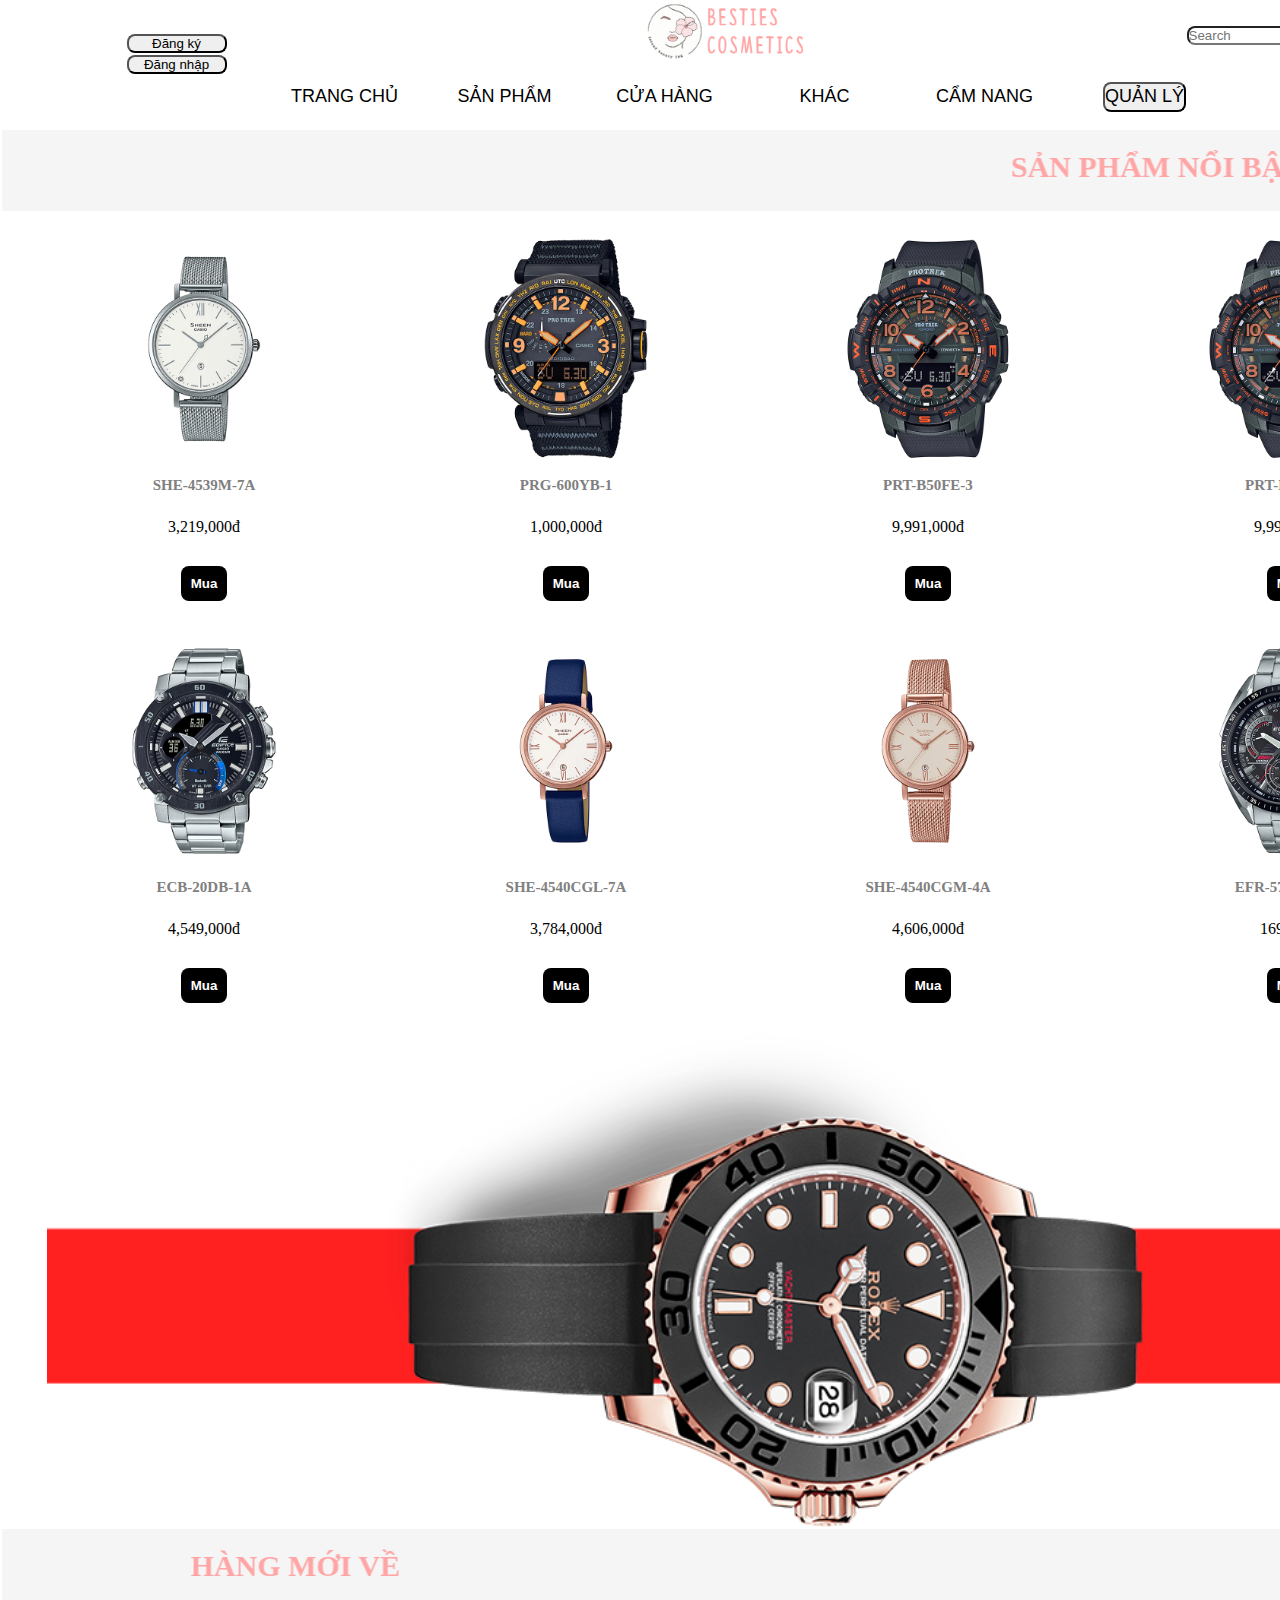
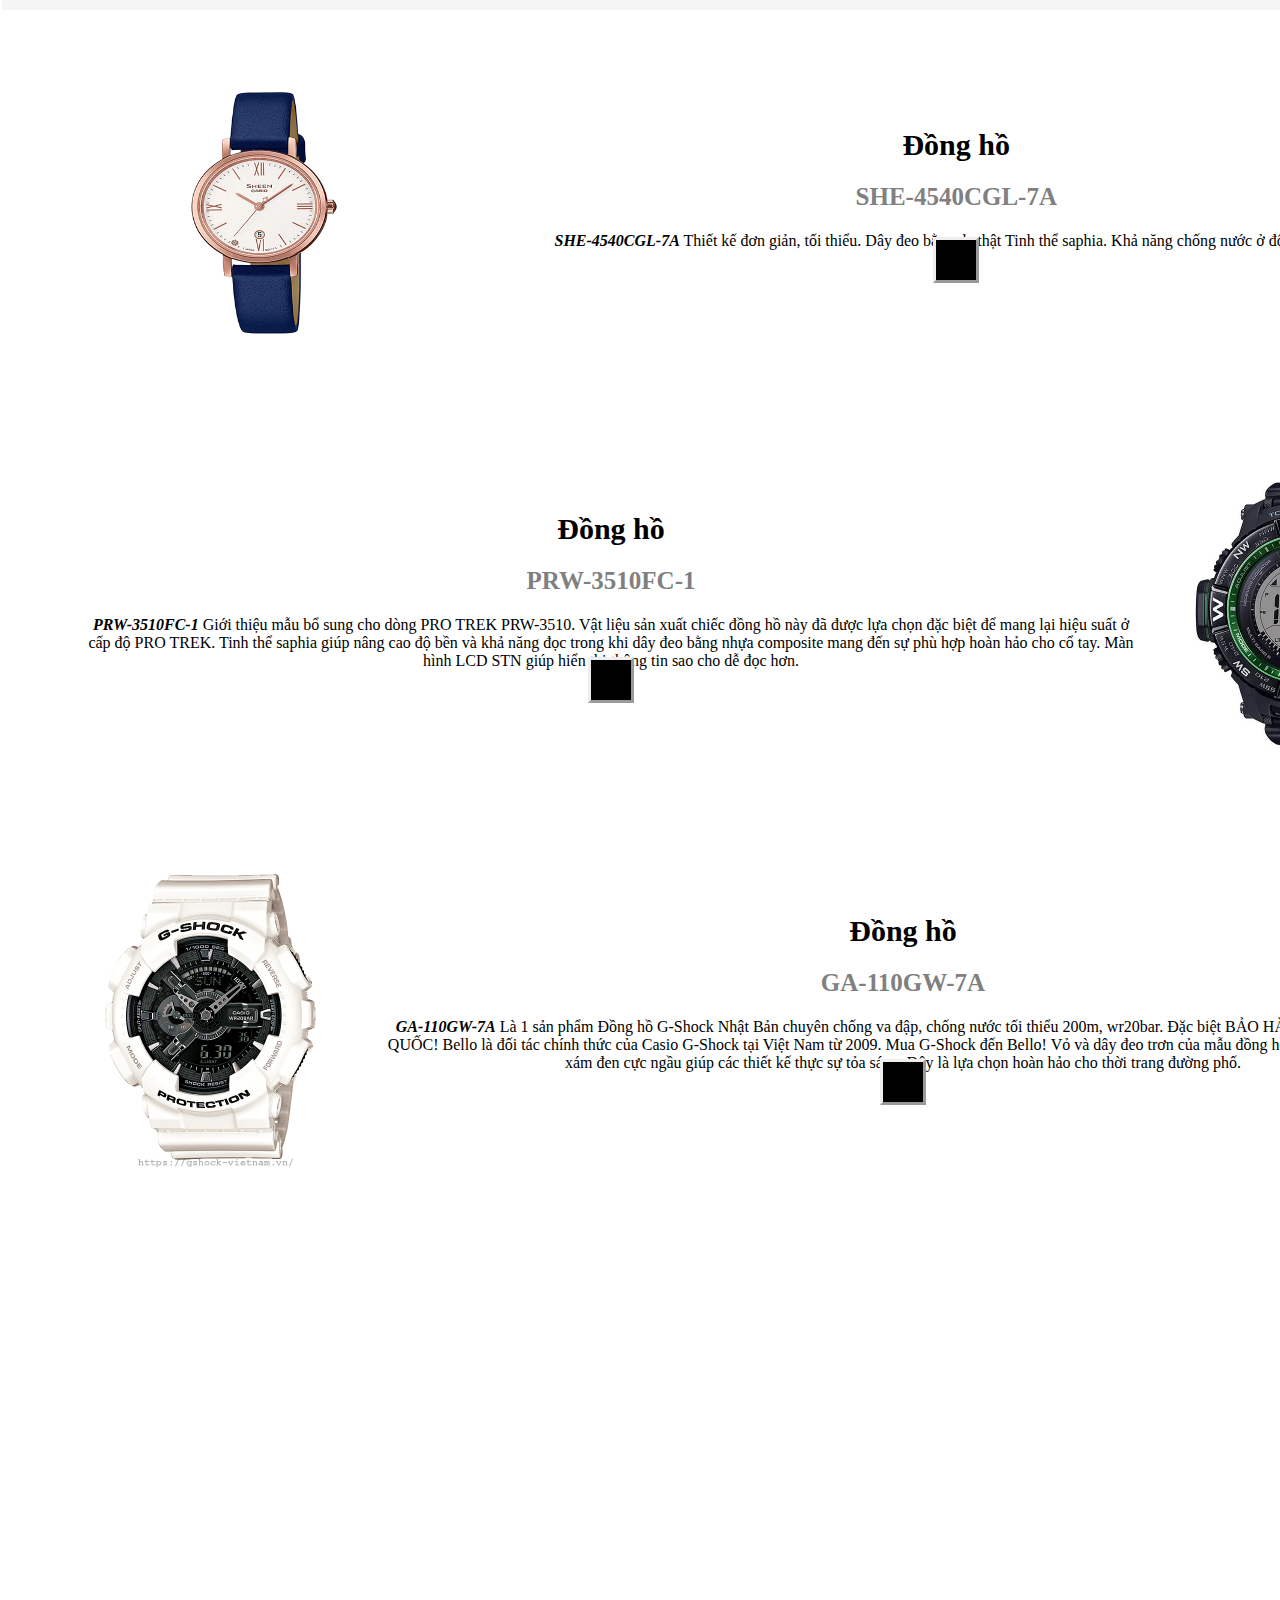
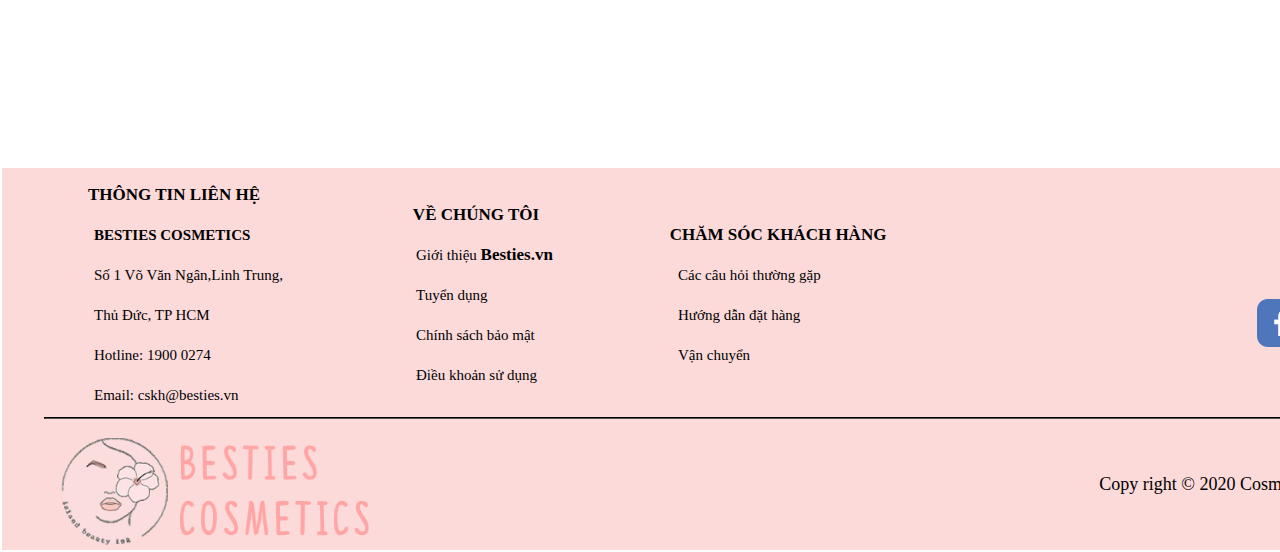
<file: ProjectWeb/WebContent/index.html>
<!DOCTYPE html>
<html>
<head>
<meta charset="utf-8" />
<title>Trang Chủ</title>
<style type="text/css">
table {
	width: 100%;
	font-family: Quicksand;
}

.stylefull {
	width: 100%;
	height: 100%;
}

.padding {
	padding-right: 20px;
	padding-bottom: 30px;
	padding-left: 30px;
	padding-top: 30px;
	font-size: 18px;
	font-family: iciel "#9Slide03 IcielSamsung Sharp Bo";
}

.linkdanhmuc {
	text-decoration: none;
}

table tr td {
	font-size: 18px;
	font-weight: normal;
	padding-left: 20px;
	padding-right: 20px;
}

hr {
	border-color: black;
	border-bottom-color: black;
}

table tr td h1 {
	font-size: 30px;
	font-family: iciel "%239Slide03 IcielSamsung Sharp Bo";
}

table tr td p {
	font-size: 18px;
	font-family: iciel "%239Slide03 IcielSamsung Sharp Bo";
	text-align: center;
}

table tr td {
	font-family: iciel "#9Slide03 IcielSamsung Sharp Bo";
	align-content: center;
	vertical-align: top;
}

table tr td p {
	font-size: 30px;
}

table tr td ol {
	font-size: 20px;
	font-family: "Quicksand";
	font-weight: bold;
}

table tr td ol ul {
	font-size: 16px;
	font-family: "#9Slide03 Open Sans";
	font-weight: normal;
}

.danhmuc {
	font-size: 20px;
}

.colordanhmuc {
	background-color: #ffa5a5;
}

.img {
	max-width: 100%;
	vertical-align: middle;
}

.bangb {
	text-align: left;
	font-family: "#9Slide03 Open Sans";
}

.diva {
	width: 300px;
	text-decoration: none;
}

.diva p a strong {
	text-decoration: none;
	color: black;
	font-size: 17px;
	text-align: left;
}

.diva p a strong:hover {
	color: gray;
	text-decoration: underline;
	font-weight: bold;
}

.diva div p {
	text-decoration: none;
	color: black;
	font-size: 15px;
	text-align: left;
	padding-left: 70px;
}

.diva div p a {
	text-decoration: none;
	color: black;
	font-size: 15px;
	text-align: left;
}

.diva div p a:hover {
	text-decoration: underline;
	color: gray;
	font-weight: bold;
}

thead {
	font-family: "Roboto", sans-serif;
	margin-top: 10px;
}

table thead tr td .container {
	display: flex;
	justify-content: center;
}

table thead tr td .login {
	margin-top: 10px;
	font-family: "Quicksand";
	margin-left: 30px;
	text-align: center;
	color: black;
}

table thead tr td .login a {
	text-decoration: none;
	color: black;
}

table thead tr td .login a:hover {
	color: #ffa5a5;
	font-weight: bold;
	border: 1px solid whitesmoke;
}

table thead tr td .besties {
	flex-grow: 1;
	width: 20%;
	text-align: center;
	margin: 1%;
}

table thead tr td .logo {
	margin-top: -30px;
}

table thead tr td div input {
	margin-top: 30px;
	border-radius: 8px;
	padding: 10px;
}

table thead tr td .cart {
	width: 40px;
	height: 30px;
	margin-top: 7px;
	margin-right: 30px;
}

table thead tr td #search {
	background-image: url(images/find.png);
	background-repeat: no-repeat;
	background-position: right;
}

table thead {
	border: none;
}

table thead tr td div a {
	text-decoration: none;
}

* {
	margin: 0;
	padding: 0;
}

table thead tr td #menu ul {
	background: white;
	color: black;
	text-align: center;
	list-style-type: none;
	border: none;
}

table thead tr td #menu ul li {
	display: inline-block;
	width: 160px;
	height: 40px;
	line-height: 40px;
	margin-left: -5px;
}

table thead tr td #menu ul li a {
	text-decoration: none;
	color: black;
	display: block;
}

table thead tr td #menu ul li a:hover {
	background: whitesmoke;
	color: #ffa5a5;
	font-weight: bold;
}

table thead tr td #menu ul li ul {
	list-style-type: none;
	background: white;
	text-align: center;
}

table thead tr td #menu ul li ul li {
	color: black;
	display: inline-block;
	font-size: 10px;
	border: 1px;
	width: 160px;
	height: 15px;
	margin-left: -5px;
}

table thead tr td #menu ul li ul li a {
	text-decoration: none;
	color: black;
	display: block;
}

table thead tr td #menu ul li ul li a:hover {
	background: whitesmoke;
	color: gray;
	font-weight: bold;
}

table thead tr td .sub-menu {
	display: none;
	position: absolute;
}

table thead tr td #menu li {
	position: relative; /*hiá»ƒn thá»‹ gáº§n menu máº¹*/
}

table tr td #menu li:hover .sub-menu {
	display: block;
}

table thead tr td .sub-menu li {
	margin-left: 0 !important;
}

.cssheader frame {
	display: block;
	border-collapse: collapse;
}

.cssheader form table {
	border: none;
}

.cssheader form table tr td div a {
	text-decoration: none;
}

.cssheader * {
	margin: 0;
	padding: 0;
}

.cssheader #menu ul {
	background: white;
	color: black;
	text-align: center;
	list-style-type: none;
	border: none;
}

.cssheader #menu ul li {
	display: inline-block;
	width: 160px;
	height: 50px;
	line-height: 40px;
	margin-left: -5px;
}

.cssheader #menu ul li a {
	text-decoration: none;
	color: black;
	display: block;
}

.cssheader #menu ul li a:hover {
	background: whitesmoke;
	color: #ffa5a5;
	font-weight: bold;
}

.cssheader #menu ul li ul {
	list-style-type: none;
	background: white;
	text-align: center;
}

.cssheader #menu ul li ul li {
	color: black;
	display: inline-block;
	font-size: 10px;
	border: 1px;
	width: 160px;
	height: 15px;
	margin-left: -5px;
}

.cssheader #menu ul li ul li a {
	text-decoration: none;
	color: black;
	display: block;
}

.cssheader #menu ul li ul li a:hover {
	background: whitesmoke;
	color: gray;
	font-weight: bold;
}

.cssheader .sub-menu {
	display: none;
	position: absolute;
}

.cssheader #menu li {
	position: relative; /*hiá»ƒn thá»‹ gáº§n menu máº¹*/
}

.cssheader #menu li:hover .sub-menu {
	display: block;
}

.cssheader .sub-menu li {
	margin-left: 0 !important;
}

.tensp {
	text-decoration: none;
	color: black;
	height: 80px;
	z-index: 1;
	font-weight: bold;
	font-family: "#9Slide03 IcielSamsung Sharp Bo";
	font-size: 18px;
}

.tensp:hover {
	color: #ffa5a5;
}

.giaban {
	text-align: center;
	margin-left: 20px;
	font-family: iciel "#9Slide03 IcielSamsung Sharp Bo";
	font-size: 22px;
	font-weight: bold;
	color: red;
}

.image {
	padding: 20px;
	padding-left: 40px;
	transition: transform 0.2s;
}

.image:hover {
	transform: scale(1.10);
}

.addtocart {
	background-color: black;
	color: white;
	border: none;
	font-weight: bold;
	transition: transform 0.1s;
}

.addtocart:hover {
	background-color: #ffa5a5;
	color: white;
	border: none;
	cursor: pointer;
	font-weight: bold;
	transform: scale(1.15);
}

.wrap-paging {
	display: flex;
	justify-content: center;
	padding-bottom: 10px;
	padding-top: 40px;
}

.item-paging {
	padding: 6px;
}

.item-paging>a {
	text-decoration: none;
}

.page {
	background-color: black;
	border: none;
	padding: 7px 15px;
	border-radius: 5px;
	color: white;
	font-weight: bold;
	text-decoration: none;
}

.page:hover {
	background-color: black;
	color: #ffa5a5;
	border: none;
	font-weight: bold;
	cursor: pointer;
}

.ellipsis-title {
	margin-left: auto;
}

td .tdcontent {
	align-content: center;
	vertical-align: middle;
}

.slider {
	
}

.slider>*:first-child {
	visibility: hidden;
}

.slider>*:nth-child(n+1) {
	display: none;
}

.form {
	text-align: right;
	padding-right: 40px;
}

.content {
	font-size: 16px;
	font-family: 'Open Sans';
	text-align: left;
}

.head {
	font-size: 25px;
	font-family: Quicksand;
	font-weight: bold;
}

.button {
	background-color: #ffa5a5;
	border: outset;
}

.button:hover {
	cursor: pointer;
}

.imgslide {
	width: 350px;
	height: 350px;
	text-align: right;
}

.tableslide {
	width: 100%;
	height: 500px;
	border: hidden solid #ffa5a5;
}

td .tdimg {
	width: 500px;
	text-align: center;
	vertical-align: central;
	padding: 10px;
	background-image: url(images/BG4.jpg)
}

* {
	box-sizing: border-box
}

body {
	margin: 0
}

.mySlide {
	display: none
}

img {
	vertical-align: middle;
}

.slideshow-container {
	max-width: 100%;
	position: relative;
	margin: auto;
}

.prev, .next {
	cursor: pointer;
	position: absolute;
	top: 50%;
	width: auto;
	padding: 16px;
	margin-top: -22px;
	color: white;
	font-weight: bold;
	font-size: 18px;
	transition: 3s ease;
	border-radius: 0 3px 3px 0;
	user-select: none;
}

.next {
	right: 0;
	border-radius: 3px 0 0 3px;
}

.prev:hover, .next:hover {
	background-color: rgba(0, 0, 0, 0.8);
}

.text {
	color: #f2f2f2;
	font-size: 15px;
	padding: 8px 12px;
	position: absolute;
	bottom: 8px;
	width: 100%;
	text-align: center;
}

.numbertext {
	color: #f2f2f2;
	font-size: 12px;
	padding: 8px 12px;
	position: absolute;
	top: 0;
}

/*Ä‘á»‹nh dáº¡ng cho máº¥y cháº¥m trÃ²n dÆ°á»›i slide*/
.dot {
	cursor: pointer;
	height: 15px;
	width: 15px;
	margin: 0 2px;
	background-color: #bbb;
	border-radius: 50%;
	display: inline-block;
	transition: background-color 0.6s ease;
}

.active, .dot:hover {
	background-color: #717171;
}
/*Hiá»‡u á»©ng khi chuyá»ƒn máº¥y slide nho*/
.fade {
	-webkit-animation-name: fade;
	-webkit-animation-duration: 2s;
	animation-name: fade;
	animation-duration: 2s;
}

/*------------------------------------------------------------------------*/
table {
	width: 100%;
	font-family: Quicksand
}

.stylefull {
	width: 100%;
	height: 100%;
}

.linkdanhmuc {
	text-decoration: none;
}

table tr td {
	font-size: 18px;
	font-weight: normal;
	padding-left: 20px;
}

hr {
	border-color: black;
	border-bottom-color: black;
}

table tr td h1 {
	font-size: 30px;
	font-family: iciel '%239Slide03 IcielSamsung Sharp Bo';
}

table tr td p {
	font-size: 18px;
	font-family: iciel '%239Slide03 IcielSamsung Sharp Bo';
	text-align: center
}

table tr td {
	font-family: iciel '#9Slide03 IcielSamsung Sharp Bo';
	align-content: center;
	vertical-align: top;
}

table tr td p {
	font-size: 30px
}

table tr td ol {
	font-size: 20px;
	font-family: 'Quicksand';
	font-weight: bold
}

table tr td ol ul {
	font-size: 16px;
	font-family: '#9Slide03 Open Sans';
	font-weight: normal
}

.danhmuc {
	font-size: 20px;
}

.colordanhmuc {
	background-color: #ffa5a5;
}

.img {
	max-width: 100%;
	vertical-align: middle;
}

.bangb {
	text-align: left;
	font-family: '#9Slide03 Open Sans'
}

.diva {
	width: 300px;
	text-decoration: none;
}

.diva p a strong {
	text-decoration: none;
	color: black;
	font-size: 17px;
	text-align: left;
}

.diva p a strong:hover {
	color: gray;
	text-decoration: underline;
	font-weight: bold;
}

.diva div p {
	text-decoration: none;
	color: black;
	font-size: 15px;
	text-align: left;
	padding-left: 70px;
}

.diva div p a {
	text-decoration: none;
	color: black;
	font-size: 15px;
	text-align: left;
}

.diva div p a:hover {
	text-decoration: underline;
	color: gray;
	font-weight: bold;
}

thead {
	font-family: "Roboto", sans-serif;
	margin-top: 10px;
}

table thead tr td .container {
	display: flex;
	justify-content: center;
}

table thead tr td .login {
	margin-top: 10px;
	font-family: 'Quicksand';
	margin-left: 30px;
	text-align: center;
	color: black;
}

table thead tr td .login a {
	text-decoration: none;
	color: black;
}

table thead tr td .login a:hover {
	color: #ffa5a5;
	font-weight: bold;
	border: 1px solid whitesmoke;
}

table thead tr td .besties {
	flex-grow: 1;
	width: 20%;
	text-align: center;
	margin: 1%;
}

table thead tr td .logo {
	margin-top: -30px;
}

table thead tr td div input {
	margin-top: 30px;
	border-radius: 8px;
	padding: 10px;
}

table thead tr td .cart {
	width: 40px;
	height: 30px;
	margin-top: 7px;
	margin-right: 30px;
}

table thead tr td #search {
	background-image: url(images/find.png);
	background-repeat: no-repeat;
	background-position: right;
}

table thead {
	border: none;
}

table thead tr td div a {
	text-decoration: none;
}

* {
	margin: 0;
	padding: 0;
}

table thead tr td #menu ul {
	background: white;
	color: black;
	text-align: center;
	list-style-type: none;
	border: none;
}

table thead tr td #menu ul li {
	display: inline-block;
	width: 160px;
	height: 40px;
	line-height: 40px;
	margin-left: -5px;
}

table thead tr td #menu ul li a {
	text-decoration: none;
	color: black;
	display: block;
}

table thead tr td #menu ul li a:hover {
	background: whitesmoke;
	color: #ffa5a5;
	font-weight: bold;
}

table thead tr td #menu ul li ul {
	list-style-type: none;
	background: white;
	text-align: center;
}

table thead tr td #menu ul li ul li {
	color: black;
	display: inline-block;
	font-size: 10px;
	border: 1px;
	width: 160px;
	height: 15px;
	margin-left: -5px;
}

table thead tr td #menu ul li ul li a {
	text-decoration: none;
	color: black;
	display: block;
}

table thead tr td #menu ul li ul li a:hover {
	background: whitesmoke;
	color: gray;
	font-weight: bold;
}

table thead tr td .sub-menu {
	display: none;
	position: absolute;
}

table thead tr td #menu li {
	position: relative; /*hiá»ƒn thá»‹ gáº§n menu máº¹*/
}

table tr td #menu li:hover .sub-menu {
	display: block;
}

table thead tr td .sub-menu li {
	margin-left: 0 !important;
}

.cssheader frame {
	display: block;
	border-collapse: collapse;
}

.cssheader form table {
	border: none;
}

.cssheader form table tr td div a {
	text-decoration: none;
}

.cssheader * {
	margin: 0;
	padding: 0;
}

.cssheader #menu ul {
	background: white;
	color: black;
	text-align: center;
	list-style-type: none;
	border: none;
}

.cssheader #menu ul li {
	display: inline-block;
	width: 160px;
	height: 50px;
	line-height: 40px;
	margin-left: -5px;
}

.cssheader #menu ul li a {
	text-decoration: none;
	color: black;
	display: block;
}

.cssheader #menu ul li a:hover {
	background: whitesmoke;
	color: #ffa5a5;
	font-weight: bold;
}

.cssheader #menu ul li ul {
	list-style-type: none;
	background: white;
	text-align: center;
}

.cssheader #menu ul li ul li {
	color: black;
	display: inline-block;
	font-size: 10px;
	border: 1px;
	width: 160px;
	height: 15px;
	margin-left: -5px;
}

.cssheader #menu ul li ul li a {
	text-decoration: none;
	color: black;
	display: block;
}

.cssheader #menu ul li ul li a:hover {
	background: whitesmoke;
	color: gray;
	font-weight: bold;
}

.cssheader .sub-menu {
	display: none;
	position: absolute;
}

.cssheader #menu li {
	position: relative; /*hiá»ƒn thá»‹ gáº§n menu máº¹*/
}

.cssheader #menu li:hover .sub-menu {
	display: block;
}

.cssheader .sub-menu li {
	margin-left: 0 !important;
}

.MagicSlideshow>*:first-child {
	visibility: hidden;
}

.MagicSlideshow>*:nth-child(n+2) {
	display: none;
}

.MagicSlideshow .mss-error-block, .mss-fullscreen .mss-error-block {
	top: 0;
	left: 0;
	right: 0;
	bottom: 0;
	width: 100%;
	height: 100%;
	margin: auto;
	position: absolute;
	display: inline-block;
}

.MagicSlideshow .mss-error-block .mss-error-message, .mss-fullscreen .mss-error-block .mss-error-message
	{
	top: 50%;
	left: 50%;
	position: absolute;
	transform: translate(-50%, -50%);
}

.mss-fullscreen .mss-error-block .mss-error-message {
	color: white;
}

.mss-bullets .mss-selectors-container {
	align-items: center;
}

.mss-selectors-horizontal .mss-bullets .mss-selectors-container {
	max-width: 100%;
}

.mss-selectors-vertical .mss-bullets .mss-selectors-container {
	max-height: 100%;
}

.mss-selectors-right .mss-bullets .mss-selectors-container,
	.mss-selectors-bottom .mss-bullets .mss-selectors-container {
	flex-wrap: wrap;
}

.mss-selectors-top .mss-bullets .mss-selectors-container,
	.mss-selectors-left .mss-bullets .mss-selectors-container {
	flex-wrap: wrap-reverse;
}

.mss-selectors-horizontal .mss-bullets {
	width: 100%;
	height: 40px;
	min-height: 24px;
}

.mss-selectors-vertical .mss-bullets {
	min-width: 24px;
	width: 40px;
	/*height: 100%;*/
}

.mss-bullets .mss-selector {
	width: 14px;
	height: 14px;
	border-radius: 8px;
	background: none repeat scroll 0 0 #aaa;
	margin: 2px;
	cursor: pointer;
	display: inline-block;
	position: relative;
	text-indent: 9999px;
	vertical-align: middle;
}

.mss-bullets .mss-selector:after {
	width: 8px;
	height: 8px;
	border: 1px solid transparent;
	border-radius: 8px;
	margin: 3px;
	content: '';
	position: relative;
	display: block;
	text-indent: 9999px;
	background: none;
	-webkit-box-sizing: border-box;
	box-sizing: border-box;
}

.mss-bullets .mss-selector-active:hover:after, .mss-bullets .mss-selector-active:after
	{
	content: "";
	background: #fff !important;
	border-color: transparent;
}

.mss-bullets .mss-selector:hover:after {
	content: "";
	background: #555 !important;
	border-color: transparent;
}

.MagicSlideshow.mss-bullets-inside {
	padding: 0px !important;
}

.MagicSlideshow.mss-bullets-inside.mss-selectors-top.mss-bullets-left .mss-bullets .mss-selectors-wrapper,
	.MagicSlideshow.mss-bullets-inside.mss-selectors-bottom.mss-bullets-left .mss-bullets .mss-selectors-wrapper
	{
	padding-left: 10px;
	text-align: left !important;
}

.MagicSlideshow.mss-bullets-inside.mss-selectors-top.mss-bullets-right .mss-bullets .mss-selectors-wrapper,
	.MagicSlideshow.mss-bullets-inside.mss-selectors-bottom.mss-bullets-right .mss-bullets .mss-selectors-wrapper
	{
	padding-right: 10px;
	text-align: right !important;
}

.MagicSlideshow.mss-bullets-inside.mss-selectors-left.mss-bullets-top .mss-bullets .mss-selectors-wrapper,
	.MagicSlideshow.mss-bullets-inside.mss-selectors-right.mss-bullets-top .mss-bullets .mss-selectors-wrapper
	{
	padding-top: 10px;
}

.MagicSlideshow.mss-bullets-inside.mss-selectors-left.mss-bullets-top .mss-bullets .mss-selectors-container,
	.MagicSlideshow.mss-bullets-inside.mss-selectors-right.mss-bullets-top .mss-bullets .mss-selectors-container
	{
	vertical-align: top !important;
}

.MagicSlideshow.mss-bullets-inside.mss-selectors-left.mss-bullets-bottom .mss-bullets .mss-selectors-wrapper,
	.MagicSlideshow.mss-bullets-inside.mss-selectors-right.mss-bullets-bottom .mss-bullets .mss-selectors-wrapper
	{
	padding-bottom: 10px;
}

.MagicSlideshow.mss-bullets-inside.mss-selectors-left.mss-bullets-bottom .mss-bullets .mss-selectors-container,
	.MagicSlideshow.mss-bullets-inside.mss-selectors-right.mss-bullets-bottom .mss-bullets .mss-selectors-container
	{
	vertical-align: bottom !important;
}

.MagicSlideshow.mss-bullets-inside.mss-selectors-bottom .mss-slider {
	bottom: 0px !important;
}

.MagicSlideshow.mss-bullets-inside.mss-selectors-top .mss-slider {
	top: 0px !important;
}

.MagicSlideshow.mss-bullets-inside.mss-selectors-left .mss-slider {
	left: 0px !important;
}

.MagicSlideshow.mss-bullets-inside.mss-selectors-right .mss-slider {
	right: 0px !important;
}
/**
 * Thumbnails
 */
.mss-thumbnails {
	background: #d9d9d9;
}

.mss-selectors-horizontal .mss-thumbnails .mss-selectors-container {
	padding: 8px 0;
}

.mss-selectors-vertical .mss-thumbnails .mss-selectors-container {
	padding: 0 8px;
}

.mss-thumbnails .mss-selector {
	opacity: .6;
}

.mss-selectors-horizontal .mss-thumbnails .mss-selector {
	margin: 0 5px;
}

.mss-selectors-vertical .mss-thumbnails .mss-selector {
	margin: 5px 0;
}

.mss-thumbnails .mss-selector-active {
	opacity: 1;
	-webkit-box-shadow: 0px 0px 2px 2px #888888;
	-moz-box-shadow: 0px 0px 2px 2px #888888;
	box-shadow: 0px 0px 2px 2px #888888;
}

.mss-selectors-eye {
	border: 3px solid #fff;
}

.mss-selector-empty {
	box-shadow: inset 0px 0px 10px rgba(0, 0, 0, 0.9);
}
/**
 * Caption
 */
.mss-caption {
	width: 100%;
	bottom: 0;
	left: 0;
	z-index: 50;
	position: absolute;
	display: block;
}

.mss-caption>span {
	font-size: 14px;
	height: auto;
	background: rgba(255, 255, 255, 0.7);
	color: #222;
	text-align: left;
	line-height: 1.4;
	padding: 3px 8px;
	position: absolute;
	left: 0;
	bottom: 0;
	opacity: .7;
	width: 100%;
	z-index: 100;
}

.mss-caption-title {
	font-size: 125%;
	display: block;
}

.mss-caption a {
	color: #222;
}

.mss-caption a:visited {
	color: #444;
}

.mss-caption a:hover {
	color: #000;
}

.mss-buttons-wrapper {
	z-index: 300;
}

.mobile-magic .mss-buttons-wrapper {
	opacity: 0;
	pointer-events: none;
}

.mobile-magic .mss-buttons-wrapper.mss-show {
	pointer-events: auto;
	position: absolute; /* just for ios */
	top: 0; /* just for ios */
	right: 0; /* just for ios */
	bottom: 0; /* just for ios */
	left: 0; /* just for ios */
	animation-name: controls-wrapper-hide;
	animation-delay: 2s;
	animation-duration: .5s;
	animation-direction: normal;
	animation-timing-function: ease-out;
	animation-fill-mode: both;
	animation-iteration-count: 1;
}

.mobile-magic .mss-buttons-curtain {
	top: 0;
	left: 0;
	width: 100%;
	height: 100%;
	z-index: 900;
	position: absolute;
	pointer-events: none;
	background-color: rgba(0, 0, 0, 0.3);
}

.mss-button {
	cursor: pointer;
	z-index: 1000;
	position: absolute;
	display: block;
	opacity: 1;
	background-repeat: no-repeat;
	background-color: transparent !important;
	background-image: none !important;
	border: 0;
	border-radius: 0;
	-webkit-transition: opacity .3s linear;
	transition: opacity .3s linear;
}

.mss-desktop .mss-button {
	opacity: 0;
}

.mss-desktop .mss-slider:hover .mss-button {
	opacity: .6;
}

.mss-desktop .mss-slider:hover .mss-button:hover, .mss-desktop .mss-selectors:hover .mss-button:hover
	{
	opacity: 1;
	filter: alpha(opacity = 100);
}

.mss-button-hidden {
	opacity: 0 !important;
	filter: alpha(opacity = 0) !important;
}

.mss-selectors .mss-button {
	position: relative;
	display: inline-block;
}

.mss-button-play, .mss-button-fullscreen {
	z-index: 2000;
	font-size: 100%;
}

.mss-horizontal .mss-slider .mss-arrow-prev:before,
	.mss-selectors-horizontal .mss-selectors .mss-arrow-prev:before,
	.mss-horizontal .mss-slider .mss-arrow-next:before,
	.mss-selectors-horizontal .mss-selectors .mss-arrow-next:before,
	.mss-vertical .mss-slider .mss-arrow-prev:before,
	.mss-selectors-vertical .mss-selectors .mss-arrow-prev:before,
	.mss-vertical .mss-slider .mss-arrow-next:before,
	.mss-selectors-vertical .mss-selectors .mss-arrow-next:before {
	content: "";
	width: 16px;
	height: 16px;
	position: absolute;
	border-width: 4px;
	border-style: solid;
	border-bottom: none;
	border-right: none;
	-webkit-transform-origin: top left;
	transform-origin: top left;
}

.mss-selectors-horizontal .mss-selectors .mss-arrow-prev:before,
	.mss-selectors-horizontal .mss-selectors .mss-arrow-next:before,
	.mss-selectors-vertical .mss-selectors .mss-arrow-prev:before,
	.mss-selectors-vertical .mss-selectors .mss-arrow-next:before {
	width: 15px;
	height: 15px;
}

.mss-horizontal .mss-slider .mss-arrow-prev:before,
	.mss-selectors-horizontal .mss-selectors .mss-arrow-prev:before {
	left: 25%;
	-webkit-transform: rotateZ(-45deg);
	transform: rotateZ(-45deg);
}

.mss-horizontal .mss-slider .mss-arrow-next:before,
	.mss-selectors-horizontal .mss-selectors .mss-arrow-next:before {
	left: 75%;
	-webkit-transform: rotateZ(135deg);
	transform: rotateZ(135deg);
}

.mss-vertical .mss-slider .mss-arrow-prev:before,
	.mss-selectors-vertical .mss-selectors .mss-arrow-prev:before {
	top: 30%;
	left: 50%;
	-webkit-transform: rotateZ(45deg);
	transform: rotateZ(45deg);
}

.mss-vertical .mss-slider .mss-arrow-next:before,
	.mss-selectors-vertical .mss-selectors .mss-arrow-next:before {
	top: 70%;
	-webkit-transform: rotateZ(-135deg);
	transform: rotateZ(-135deg);
}

.mss-state-play:before {
	content: "";
	width: 0;
	height: 0;
	position: absolute;
	border-color: transparent;
	border-style: solid;
	border-width: 25px;
	border-top-width: 15px;
	border-bottom-width: 15px;
	-webkit-transform: translate(-20%, -50%);
	transform: translate(-20%, -50%);
}

.mss-state-pause:before, .mss-state-pause:after {
	content: "";
	top: 20%;
	width: 16%;
	height: 60%;
	position: absolute;
	-webkit-transform: translateX(-50%);
	transform: translateX(-50%);
}

.mss-state-pause:before {
	left: 35%;
}

.mss-state-pause:after {
	left: 65%;
}

.mss-button-fullscreen-enter:before, .mss-button-fullscreen-enter:after,
	.mss-button-fullscreen-exit:before, .mss-button-fullscreen-exit:after {
	content: "";
	position: absolute;
	width: 28px;
	height: 4px;
	border-style: solid;
	border-width: 0 9px;
	-webkit-transform-origin: 0% 0%;
	transform-origin: 0% 0%;
	box-sizing: border-box;
}

.mss-button-fullscreen-exit:before, .mss-button-fullscreen-exit:after {
	width: 36px;
	box-sizing: inherit;
}

.mss-button-fullscreen-enter:before, .mss-button-fullscreen-exit:before
	{
	-webkit-transform: rotate(45deg) translate(-50%, -50%);
	transform: rotate(45deg) translate(-50%, -50%);
}

.mss-button-fullscreen-enter:after, .mss-button-fullscreen-exit:after {
	-webkit-transform: rotate(-45deg) translate(-50%, -50%);
	transform: rotate(-45deg) translate(-50%, -50%);
}

.mss-button-fullscreen-enter .mss-button-element,
	.mss-button-fullscreen-exit .mss-button-element {
	display: block;
	width: 100%;
	height: 100%;
	position: absolute;
	top: 0;
	left: 0;
}

.mss-button-fullscreen-enter .mss-button-element:before,
	.mss-button-fullscreen-enter .mss-button-element:after,
	.mss-button-fullscreen-exit .mss-button-element:before,
	.mss-button-fullscreen-exit .mss-button-element:after {
	content: "";
	position: absolute;
	width: 28px;
	height: 0;
	border-style: solid;
	border-top-color: transparent;
	border-bottom-color: transparent;
	box-sizing: border-box;
}

.mss-button-fullscreen-exit .mss-button-element:before,
	.mss-button-fullscreen-exit .mss-button-element:after {
	width: 24px;
}

.mss-button-fullscreen-enter .mss-button-element:before,
	.mss-button-fullscreen-enter .mss-button-element:after {
	-webkit-transform: translateX(-50%);
	transform: translateX(-50%);
}

.mss-button-fullscreen-enter .mss-button-element:before {
	top: 25%;
	border-width: 0 10px 10px;
}

.mss-button-fullscreen-enter .mss-button-element:after {
	top: 58%;
	border-width: 10px 10px 0;
}

.mss-button-fullscreen-exit .mss-button-element:before,
	.mss-button-fullscreen-exit .mss-button-element:after {
	top: 50%;
	border-width: 8px;
}

.mss-button-fullscreen-exit .mss-button-element:before {
	-webkit-transform: translate(-50%, -50%) rotateZ(45deg);
	transform: translate(-50%, -50%) rotateZ(45deg);
}

.mss-button-fullscreen-exit .mss-button-element:after {
	-webkit-transform: translate(-50%, -50%) rotateZ(-45deg);
	transform: translate(-50%, -50%) rotateZ(-45deg);
}

/**
 * Fullscreen button
 */
.mss-button-fullscreen {
	top: 0;
	right: 0;
	width: 56px;
	height: 56px;
}

/**
 * Play/Pause button
 */
.mss-button-play {
	top: 50%;
	left: 50%;
	margin-left: -20px;
	margin-top: -20px;
	width: 40px;
	height: 40px;
	display: none;
}

/**
 * Slider arrows
 */
.mss-horizontal .mss-arrows-pair {
	top: 0;
	width: 60px;
	height: 100%;
}

.mss-vertical .mss-arrows-pair {
	left: 0;
	width: 100%;
	height: 60px;
}

.mss-horizontal .mss-slider .mss-arrow-prev, .mss-selectors-horizontal .mss-selectors .mss-arrow-prev
	{
	left: 0;
}

.mss-horizontal .mss-slider .mss-arrow-next, .mss-selectors-horizontal .mss-selectors .mss-arrow-next
	{
	right: 0;
}

.mss-vertical .mss-slider .mss-arrow-prev, .mss-selectors-vertical .mss-selectors .mss-arrow-prev
	{
	top: 0;
}

.mss-vertical .mss-slider .mss-arrow-next, .mss-selectors-vertical .mss-selectors .mss-arrow-next
	{
	bottom: 0;
}

/**
 * Selectors arrows
 */
.mss-selectors .mss-button {
	opacity: 0.6;
}

.mss-selectors-horizontal .mss-selectors .mss-button {
	width: 30px;
	min-width: 30px;
}

.mss-selectors-vertical .mss-selectors .mss-button {
	height: 30px;
	width: 100%;
	top: auto;
	left: 0;
	margin-left: auto;
}

/**
  * ie
  */
.lt-ie10-magic .mss-button:before, .lt-ie10-magic .mss-button-fullscreen-enter:before,
	.lt-ie10-magic .mss-button-fullscreen-exit:before {
	color: #ccc;
}

.mss-horizontal .mss-slider .mss-arrow-prev:before,
	.mss-selectors-horizontal .mss-selectors .mss-arrow-prev:before,
	.mss-horizontal .mss-slider .mss-arrow-next:before,
	.mss-selectors-horizontal .mss-selectors .mss-arrow-next:before,
	.mss-vertical .mss-slider .mss-arrow-prev:before,
	.mss-selectors-vertical .mss-selectors .mss-arrow-prev:before,
	.mss-vertical .mss-slider .mss-arrow-next:before,
	.mss-selectors-vertical .mss-selectors .mss-arrow-next:before {
	border-color: rgba(180, 180, 180, .75);
}

.mss-state-play:before {
	border-left-color: rgba(180, 180, 180, .75);
}

.mss-state-pause:before, .mss-state-pause:after {
	background-color: rgba(180, 180, 180, .75);
}

.mss-button-fullscreen-enter:before, .mss-button-fullscreen-enter:after,
	.mss-button-fullscreen-exit:before, .mss-button-fullscreen-exit:after {
	border-color: rgba(180, 180, 180, .75);
}

.mss-button-fullscreen-enter .mss-button-element:before,
	.mss-button-fullscreen-enter .mss-button-element:after,
	.mss-button-fullscreen-exit .mss-button-element:before,
	.mss-button-fullscreen-exit .mss-button-element:after {
	border-left-color: rgba(180, 180, 180, .75);
	border-right-color: rgba(180, 180, 180, .75);
}

.mobile-magic .mss-button-play {
	display: block;
}

.mss-content-slide {
	background-color: #f3f3f3;
	padding: 6px 10px;
}

.mss-fullscreen {
	background: #1b1b1b;
}

.mss-fullscreen .mss-selectors {
	background: #D9D9D9;
	opacity: .8;
}

.mss-fullscreen .mss-message {
	font-size: 18px;
	color: #fff;
	background-color: #000;
	border-color: #ccc;
	top: 15px;
}

/**
 * Miscellaneous
 */
.mss-loader {
	width: 42px;
	height: 42px;
	top: 50%;
	left: 50%;
	margin: -21px 0 0 -21px;
	opacity: 1;
	pointer-events: none;
	background-color: rgba(0, 0, 0, 0.3);
	border-radius: 50%;
}

.mss-loader:before {
	content: "";
	top: 50%;
	left: 50%;
	width: 34px;
	height: 34px;
	border-radius: 50%;
	position: absolute;
	box-sizing: border-box;
	border: 2px solid white;
	margin: -17px 0 0 -17px;
	border-left-color: transparent;
	-webkit-transform: translate(-50%, -50%);
	transform: translate(-50%, -50%);
	-webkit-animation: magicslideshow-loading 1.5s infinite linear;
	animation: magicslideshow-loading 1.5s infinite linear;
}

.mss-message {
	color: #000;
	background-color: #FFFFFF;
	background-image: none;
	border: 1px solid #AAAAAA;
	font-size: 10px;
	padding: 6px;
	display: block;
	overflow: hidden;
	position: absolute;
	text-align: center;
	top: 50%;
	width: 33%;
	left: 33%;
	z-index: 100;
	border-collapse: separate;
	border-radius: 15px;
	-webkit-box-shadow: 0 0 10px #000;
	box-shadow: 0 0 10px #000;
}

.mss-desktop .MagicSlideshow .mss-slide:hover .mss-wrapper-timer {
	opacity: 1;
}

.mss-wrapper-timer {
	opacity: 0;
	-webkit-transition: opacity .3s linear;
	transition: opacity .3s linear;
}

.mss-desktop .mss-slider:hover .mss-wrapper-timer {
	opacity: 1;
}

.mss-wrapper-timer {
	height: 5px;
	z-index: 1000;
}

.mss-wrapper-timer .mss-progress-line {
	background-color: red;
	background: linear-gradient(to right, #FFDAB9, #FF0000);
}

/**
 * Tooltip
 */
.mss-bullets-preview-thumbnail {
	height: 80px;
	border: 5px solid;
	border-radius: 5px;
	z-index: 42;
	pointer-events: none;
}

.mss-direction-top .mss-bullets-preview-arrow {
	bottom: -9px;
	left: 50%;
	margin-left: -5px;
	border-width: 5px 5px 0;
	border-top-color: #000;
}

.mss-direction-bottom .mss-bullets-preview-arrow {
	top: -9px;
	left: 50%;
	margin-left: -5px;
	border-width: 0 5px 5px;
	border-bottom-color: #000;
}

.mss-feedback-animation {
	top: 50%;
	left: 50%;
	width: 50px;
	height: 50px;
	margin-top: -20px;
	margin-left: -20px;
	border-radius: 50%;
	z-index: 9999999999;
	position: absolute;
	background-color: #000000;
	opacity: 0.5;
	-webkit-pointer-events: none;
	pointer-events: none;
	-webkit-transform: scale(1, 1);
	transform: scale(1, 1);
}

.mss-feedback-animation.mss-hide {
	display: none;
}

.mss-feedback-animation:before {
	content: '';
	top: 50%;
	left: 50%;
	position: absolute;
	border-style: solid;
	-webkit-box-sizing: border-box;
	-moz-box-sizing: border-box;
	box-sizing: border-box;
	-webkit-transform: translateY(-50%) translateX(-50%);
	transform: translateY(-50%) translateX(-50%);
}

.mss-feedback-animation.mss-play:before {
	width: 12px;
	height: 16px;
	border-top-width: 8px;
	border-top-color: transparent;
	border-left-width: 12px;
	border-left-color: rgba(255, 255, 255, 0.8);
	border-bottom-width: 8px;
	border-bottom-color: transparent;
	border-right-width: 0px;
	margin-left: 1px;
}

.mss-feedback-animation.mss-pause:before {
	width: 15px;
	height: 16px;
	border-width: 5px;
	border-top-width: 0px;
	border-bottom-width: 0px;
	border-color: rgba(255, 255, 255, 0.8);
}

.mss-feedback-animation.mss-play, .mss-feedback-animation.mss-pause {
	opacity: 0;
	-webkit-transform: scale(2, 2);
	transform: scale(2, 2);
	-webkit-transition: opacity .8s linear, transform .8s linear;
	transition: opacity .8s linear, transform .8s linear;
}

.MagicSlideshow .mss-slide .mss-slide-button, .MagicSlideshow .mss-slide .mss-slide-button:hover
	{
	text-decoration: none !important;
	cursor: pointer;
}

.MagicSlideshow .mss-slide .mss-slide-button:visited {
	color: inherit;
}

.MagicSlideshow .mss-slide a.mss-slide-button p {
	margin: 0 !important;
}

.MagicSlideshow.mss-control-bar .mss-button-play, .mss-fullscreen.mss-control-bar .mss-button-play
	{
	display: block;
}

.MagicSlideshow.mss-control-bar .mss-buttons-wrapper, .mss-fullscreen.mss-control-bar .mss-buttons-wrapper
	{
	left: 50%;
	bottom: 10%;
	/*text-align: center;*/
	transform: translate(-50%, 0);
	-webkit-transform: translate(-50%, 0);
	background-color: rgba(0, 0, 0, 0.6);
	height: 56px;
	position: absolute;
	display: inline-block;
	border-radius: 5px;
	border: 2px solid white;
	-webkit-transition: opacity .3s linear;
	transition: opacity .3s linear;
	line-height: 100%;
	opacity: 0;
	filter: alpha(opacity = 0);
}

.mss-desktop.mss-fullscreen.mss-control-bar .mss-buttons-wrapper {
	opacity: 1;
	filter: alpha(opacity = 1);
}

.mss-fullscreen.mss-control-bar .mss-buttons-wrapper {
	left: 0px;
	bottom: 0px;
	width: 100%;
	transform: none;
	-webkit-transform: none;
	display: -webkit-flex;
	display: flex;
	-webkit-align-items: center;
	align-items: center;
	-webkit-justify-content: space-around;
	justify-content: space-around;
	-webkit-box-sizing: border-box;
	-moz-box-sizing: border-box;
	box-sizing: border-box;
	height: 100px;
}

.mss-desktop.mss-fullscreen.mss-control-bar .mss-buttons-wrapper {
	left: 50%;
	transform: translate(-50%, 0);
	-webkit-transform: translate(-50%, 0);
	bottom: 10%;
	height: 56px;
	width: auto;
}

.mss-desktop.MagicSlideshow.mss-control-bar .mss-slider:hover .mss-buttons-wrapper,
	.mss-desktop.mss-fullscreen.mss-control-bar .mss-slider:hover .mss-buttons-wrapper
	{
	opacity: 1;
	filter: alpha(opacity = 100);
}

.MagicSlideshow.mss-control-bar .mss-buttons-wrapper .mss-button,
	.mss-fullscreen.mss-control-bar .mss-buttons-wrapper .mss-button {
	top: 0;
	position: relative !important;
	float: left;
	display: inline-block;
	opacity: 0.6;
	filter: alpha(opacity = 60);
	width: 56px;
	height: 56px;
}

.MagicSlideshow.mss-control-bar .mss-button-play, .mss-fullscreen.mss-control-bar .mss-button-play
	{
	top: auto;
	left: auto;
	margin: 0;
}

.MagicSlideshow.mss-arrows-slide .mss-arrows-pair {
	opacity: 0.6;
	transition: transform .3s linear;
	-webkit-transition: -webkit-transform .3s linear;
}

.MagicSlideshow.mss-horizontal.mss-arrows-slide .mss-arrow-prev {
	transform: translate(-100%, 0%);
	-webkit-transform: translate(-100%, 0%);
}

.MagicSlideshow.mss-horizontal.mss-arrows-slide .mss-arrow-next {
	transform: translate(100%, 0%);
	-webkit-transform: translate(100%, 0%);
}

.MagicSlideshow.mss-vertical.mss-arrows-slide .mss-arrow-prev {
	transform: translate(0%, -100%);
	-webkit-transform: translate(0%, 0%);
}

.MagicSlideshow.mss-vertical.mss-arrows-slide .mss-arrow-next {
	transform: translate(0%, 100%);
	-webkit-transform: translate(0%, 100%);
}

.MagicSlideshow.mss-arrows-slide:hover .mss-arrow-prev, .MagicSlideshow.mss-arrows-slide:hover .mss-arrow-next
	{
	transform: translate(0%, 0%);
	-webkit-transform: translate(0%, 0%);
}

.mss-horizontal .mss-slider .mss-arrow-prev:before,
	.mss-selectors-horizontal .mss-selectors .mss-arrow-prev:before,
	.mss-horizontal .mss-slider .mss-arrow-next:before,
	.mss-selectors-horizontal .mss-selectors .mss-arrow-next:before,
	.mss-vertical .mss-slider .mss-arrow-prev:before,
	.mss-selectors-vertical .mss-selectors .mss-arrow-prev:before,
	.mss-vertical .mss-slider .mss-arrow-next:before,
	.mss-selectors-vertical .mss-selectors .mss-arrow-next:before {
	/*border-color: white;*/
	border-color: rgba(180, 180, 180, .75) !important;
}

.mobile-magic .mss-horizontal .mss-slider .mss-arrow-prev:before,
	.mobile-magic .mss-selectors-horizontal .mss-selectors .mss-arrow-prev:before,
	.mobile-magic .mss-horizontal .mss-slider .mss-arrow-next:before,
	.mobile-magic .mss-selectors-horizontal .mss-selectors .mss-arrow-next:before,
	.mobile-magic .mss-vertical .mss-slider .mss-arrow-prev:before,
	.mobile-magic .mss-selectors-vertical .mss-selectors .mss-arrow-prev:before,
	.mobile-magic .mss-vertical .mss-slider .mss-arrow-next:before,
	.mobile-magic .mss-selectors-vertical .mss-selectors .mss-arrow-next:before
	{
	border-color: white !important;
}

.mss-state-play:before {
	/*border-left-color: white;*/
	border-left-color: rgba(180, 180, 180, .75) !important;
}

.mobile-magic .mss-state-play:before {
	border-left-color: white !important;
}

.mss-state-pause:before, .mss-state-pause:after {
	/*background-color: white;*/
	background-color: rgba(180, 180, 180, .75) !important;
}

.mobile-magic .mss-state-pause:before, .mobile-magic .mss-state-pause:after
	{
	background-color: white !important;
}

.mss-button-fullscreen-enter:before, .mss-button-fullscreen-enter:after,
	.mss-button-fullscreen-exit:before, .mss-button-fullscreen-exit:after {
	/*border-color: white;*/
	border-color: rgba(180, 180, 180, .75) !important;
}

.mobile-magic .mss-button-fullscreen-enter:before, .mobile-magic .mss-button-fullscreen-enter:after,
	.mobile-magic .mss-button-fullscreen-exit:before, .mobile-magic .mss-button-fullscreen-exit:after
	{
	border-color: white !important;
}

.mss-button-fullscreen-enter .mss-button-element:before,
	.mss-button-fullscreen-enter .mss-button-element:after,
	.mss-button-fullscreen-exit .mss-button-element:before,
	.mss-button-fullscreen-exit .mss-button-element:after {
	/*border-left-color: white;*/
	/*border-right-color: white;*/
	border-left-color: rgba(180, 180, 180, .75) !important;
	border-right-color: rgba(180, 180, 180, .75) !important;
}

.mobile-magic .mss-button-fullscreen-enter .mss-button-element:before,
	.mobile-magic .mss-button-fullscreen-enter .mss-button-element:after,
	.mobile-magic .mss-button-fullscreen-exit .mss-button-element:before,
	.mobile-magic .mss-button-fullscreen-exit .mss-button-element:after {
	border-left-color: white !important;
	border-right-color: white !important;
}

.auto-style1 {
	width: 274px;
}

.auto-style3 {
	height: 50px;
	padding-left: 50px;
}

body {
	font-family: "Roboto", sans-serif;
	margin-top: 10px;
}

table tr td .container {
	display: flex;
	justify-content: center;
}

table tr td .login {
	width: 200px;
	padding-top: 10px;
	text-align: center;
	color: black;
	border-radius: 8px;
}

table tr td .login:hover {
	background-color: whitesmoke;
}

table tr td .login a {
	text-decoration: none;
	color: black;
}

table tr td .login a:hover {
	color: #ffa5a5;
	font-weight: bold;
	border: 1px solid whitesmoke;
}

table tr td .besties {
	flex-grow: 1;
	width: 20%;
	text-align: center;
	margin: 1%;
}

table tr td .logo {
	margin-top: -10px;
}

table tr td div input {
	margin-top: 30px;
	border-radius: 8px;
	padding: 10px;
}

table tr td .cart {
	width: 40px;
	height: 30px;
	margin-top: 7px;
	margin-right: 30px;
}

table tr td .cart:hover {
	cursor: pointer;
}

table tr td #search {
	background-image: url(images/find.png);
	background-repeat: no-repeat;
	background-position: 200px;
}

.cssheader form table {
	border: none;
}

.cssheader form table tr td div a {
	text-decoration: none;
}

.cssheader * {
	margin: 0;
	padding: 0;
}

.cssheader table tr td #menu ul {
	background: white;
	color: black;
	text-align: center;
	list-style-type: none;
	border: none;
}

.cssheader table tr td #menu ul li {
	display: inline-block;
	width: 160px;
	height: 40px;
	line-height: 40px;
	margin-left: -5px;
}

.cssheader table tr td #menu ul li a {
	text-decoration: none;
	color: black;
	display: block;
}

.cssheader table tr td #menu ul li a:hover {
	background: whitesmoke;
	color: #ffa5a5;
	font-weight: bold;
}

.cssheader table tr td #menu ul li ul {
	list-style-type: none;
	background: white;
	text-align: center;
}

.cssheader table tr td #menu ul li ul li {
	color: black;
	display: inline-block;
	font-size: 10px;
	border: 1px;
	width: 160px;
	height: 15px;
	margin-left: -5px;
}

.cssheader table tr td #menu ul li ul li a {
	text-decoration: none;
	color: black;
	display: block;
}

.cssheader table tr td #menu ul li ul li a:hover {
	background: whitesmoke;
	color: gray;
	font-weight: bold;
}

.cssheader table tr td .sub-menu {
	display: none;
	position: absolute;
}

.cssheader table tr td #menu li {
	position: relative; /*hiển thị gần menu mẹ*/
}

.cssheader table tr td #menu li:hover .sub-menu {
	display: block;
}

.cssheader table tr td .sub-menu li {
	margin-left: 0 !important;
}

.home-tensp a {
	font-size: 15px;
	text-decoration: none;
	font-weight: bold;
	color: gray;
	width: 100px;
}

.home-tensp a:hover {
	color: #ffa5a5;
}

.home-image {
	transition: transform 0.2s;
	border-radius: 15px;
}

.home-image:hover {
	transform: scale(1.15);
}

.home-hottrend {
	border-radius: 15px;
}

.home-hottrend:hover {
	background-color: #fcdada;
}

.head {
	color: grey;
}

.head:hover {
	color: #ffa5a5;
	cursor: pointer;
}

.hangmoive-danhmuc {
	text-decoration: none;
	font-weight: bold;
	font-size: 30px;
	color: black;
}

.hangmoive-danhmuc:hover {
	cursor: pointer;
	color: grey;
}

.button {
	padding: 10px 20px;
	background-color: black;
	color: white;
	transition: transform 0.2s;
}

.button:hover {
	transform: scale(1.15);
	background-color: #ffa5a5;
	cursor: pointer;
}

.content {
	font-family: "#9Slide03 Open Sans";
	text-align: center;
}
</style>
</head>
<body>
	<table>
		<thead class="cssheader">
			<tr>
				<td colspan="2">
					<div class="container">
						<div class="container">
							<div class="login" style="text-align: center">
							<form action="TaiKhoan" method="get">
									<input type="submit" value="Đăng ký" style="width:100px"/>
									<input type="hidden" name="action" value="registration" />							
							</form>
							<form action="TaiKhoan" method="get">
								<input type="submit" value="Đăng nhập" style="width:100px"/>
								<input type="hidden" name="action" value="login" />							
							</form>
							</div>
							<div class="besties">
								<a href="/"><img src="Root/MainPage/logobesties.png"
									class="logo" style="width: 20%" /></a>
							</div>
							<div style="margin-top: 2px; padding: 10px">
								<form action="#" method="get">
									<input type="Search" id="Search" name="q" placeholder="Search" />
								</form>
							</div>
							<a href="#" data-method="post"><img src="Root/MainPage/cart.png"
								class="cart" width="10%" /></a>
						</div>
					</div>
				</td>
			</tr>
			<tr>
				<td colspan="2">
					<div id="menu" style="font-family: 'Arial'">
						<ul>
							<li><a href="#">TRANG CHỦ</a></li>
							<li><a href="#" style="text-decoration: none">SẢN PHẨM</a></li>
							<li><a href="#" style="text-decoration: none">CỬA HÀNG</a>
								<ul class="sub-menu" style="z-index: 9999">
									<li><a href="#">UY TÍN</a></li>
									<li><a href="#">CHẤT LƯỢNG</a></li>
									<li><a href="#">THÁI ĐỘ</a></li>
									<li><a href="#">LÀM NÊN THƯƠNG HIỆU</a></li>
								</ul></li>
							<li><a href="#" style="text-decoration: none">KHÁC</a>
							</li>
							<li><a href="#" style="text-decoration: none">CẨM NANG</a>
								<ul class="sub-menu" style="z-index: 9999">
									<li><a href="1_files/Review.html" data-method="get">REVIEWS</a></li>
									<li><a href="1_files/DoiTra.html" data-method="get">CHÍNH SÁCH ĐỔI TRẢ</a></li>
									<li><a href="1_files/ThanhToan.html" data-method="get">CHÍNH SÁCH THANH TOÁN</a></li>
								</ul></li>
							<li>
							<form action="TaiKhoan" method="get">
								<input type="submit" value="QUẢN LÝ" style="text-decoration: none;  font-size: 18px; height:30px"/>
								<input type="hidden" name="action" value="quanly" />							
							</form>
						</li>
						</ul>
					</div>
				</td>
			</tr>
			<tr>
				<td></td>
			</tr>
		</thead>
		<tbody>
			<tr style="background-color: whitesmoke">
				<td colspan="4" style="padding: 20px">
					<p style="font-size: 30px; font-weight: bold; color: #ffa5a5">
						<marquee behavior="alternate" scrollamount="20">SẢN PHẨM
							NỔI BẬT</marquee>
					</p>
				</td>
			</tr>
			<tr>
				<td style="text-align: center">
					<table style="width: 100%">
						<tr>
							<td>
								<div
									style="text-align: center; margin: 10px; padding: 10px; width: 300px; height: 380px;"
									class="home-hottrend">
									<a href="#"> <img class="home-image"
										src="Root/SanPhamImage/SHEEN/SHE-4539M-7A.png"
										style="width: 190px; border-radius: 15px"
										onmouseover="this.src='Root/SanPhamImage/SHEEN/SHE-4539M-7A.png'"
										onmouseout="this.src='Root/SanPhamImage/SHEEN/SHE-4539M-7A.png'" />
									</a><br />
									<p class="home-tensp">
										<a href="#">SHE-4539M-7A</a>
									</p>
									<br />
									<p style="font-size: 16px">3,219,000đ</p>
									<input class="addtocart" type="button" value="Mua" />
								</div>
							</td>
							<td>
								<div
									style="text-align: center; margin: 10px; padding: 10px; width: 300px; height: 380px;"
									class="home-hottrend">
									<a href="#"> <img class="home-image"
										src="Root/SanPhamImage/PROTREK/PRG-600YB-1.png"
										style="width: 190px; border-radius: 15px"
										onmouseover="this.src='Root/SanPhamImage/PROTREK/PRG-600YB-1.png'"
										onmouseout="this.src='Root/SanPhamImage/PROTREK/PRG-600YB-1.png'" />
									</a><br />
									<p class="home-tensp">
										<a href="#" data-method="get">PRG-600YB-1</a>
									</p>
									<br />
									<p style="font-size: 16px">1,000,000đ</p>
									<input class="addtocart" type="button" value="Mua" />
								</div>
							</td>
							<td>
								<div
									style="text-align: center; margin: 10px; padding: 10px; width: 300px; height: 380px;"
									class="home-hottrend">
									<a href="#"> <img class="home-image"
										src="Root/SanPhamImage/PROTREK/PRT-B50FE-3.png"
										style="width: 190px; border-radius: 15px"
										onmouseover="this.src='Root/SanPhamImage/PROTREK/PRT-B50FE-3.png'"
										onmouseout="this.src='Root/SanPhamImage/PROTREK/PRT-B50FE-3.png'" />
									</a><br />
									<p class="home-tensp">
										<a href="#" data-method="get">PRT-B50FE-3</a>
									</p>
									<br />
									<p style="font-size: 16px">9,991,000đ</p>
									<input class="addtocart" type="button" value="Mua" />
								</div>
							</td>
							<td>
								<div
									style="text-align: center; margin: 10px; padding: 10px; width: 300px; height: 380px;"
									class="home-hottrend">
									<a href="#"> <img class="home-image"
										src="Root/SanPhamImage/PROTREK/PRT-B50FE-3.png"
										style="width: 190px; border-radius: 15px"
										onmouseover="this.src='Root/SanPhamImage/PROTREK/PRT-B50FE-3.png'"
										onmouseout="this.src='Root/SanPhamImage/PROTREK/PRT-B50FE-3.png'" />
									</a><br />
									<p class="home-tensp">
										<a href="#" data-method="get">PRT-B50FE-3</a>
									</p>
									<br />
									<p style="font-size: 16px">9,991,000đ</p>
									<input class="addtocart" type="button" value="Mua" />
								</div>
							</td>
						</tr>
						<tr>
							<td>
								<div
									style="text-align: center; margin: 10px; padding: 10px; width: 300px; height: 380px;"
									class="home-hottrend">
									<a href="#"> <img class="home-image"
										src="Root/SanPhamImage/EDIFICE/ECB-20DB-1A.png"
										style="width: 190px; border-radius: 15px"
										onmouseover="this.src='Root/SanPhamImage/EDIFICE/ECB-20DB-1A.png'"
										onmouseout="this.src='Root/SanPhamImage/EDIFICE/ECB-20DB-1A.png'" />
									</a><br />
									<p class="home-tensp">
										<a href="#" data-method="get">ECB-20DB-1A</a>
									</p>
									<br />
									<p style="font-size: 16px">4,549,000đ</p>
									<input class="addtocart" type="button" value="Mua" />
								</div>
							</td>
							<td>
								<div
									style="text-align: center; margin: 10px; padding: 10px; width: 300px; height: 380px;"
									class="home-hottrend">
									<a href="#"> <img class="home-image"
										src="Root/SanPhamImage/SHEEN/SHE-4540CGL-7A.png"
										style="width: 190px; border-radius: 15px"
										onmouseover="this.src='Root/SanPhamImage/SHEEN/SHE-4540CGL-7A.png'"
										onmouseout="this.src='Root/SanPhamImage/SHEEN/SHE-4540CGL-7A.png'" />
									</a><br />
									<p class="home-tensp">
										<a href="#">SHE-4540CGL-7A</a>
									</p>
									<br />
									<p style="font-size: 16px">3,784,000đ</p>
									<input class="addtocart" type="button" value="Mua" />
								</div>
							</td>
							<td>
								<div
									style="text-align: center; margin: 10px; padding: 10px; width: 300px; height: 380px;"
									class="home-hottrend">
									<a href="#"> <img class="home-image"
										src="Root/SanPhamImage/SHEEN/SHE-4540CGM-4A.png"
										style="width: 190px; border-radius: 15px"
										onmouseover="this.src='Root/SanPhamImage/SHEEN/SHE-4540CGM-4A.png'"
										onmouseout="this.src='Root/SanPhamImage/SHEEN/SHE-4540CGM-4A.png'" />
									</a><br />
									<p class="home-tensp">
										<a href="#">SHE-4540CGM-4A</a>
									</p>
									<br />
									<p style="font-size: 16px">4,606,000đ</p>
									<input class="addtocart" type="button" value="Mua" />
								</div>
							</td>
							<td>
								<div
									style="text-align: center; margin: 10px; padding: 10px; width: 300px; height: 380px;"
									class="home-hottrend">
									<a href="#"> <img class="home-image"
										src="Root/SanPhamImage/EDIFICE/EFR-570DB-1AV.png"
										style="width: 190px; border-radius: 15px"
										onmouseover="this.src='Root/SanPhamImage/EDIFICE/EFR-570DB-1AV.png'"
										onmouseout="this.src='Root/SanPhamImage/EDIFICE/EFR-570DB-1AV.png'" />
									</a><br />
									<p class="home-tensp">
										<a href="#">EFR-570DB-1AV</a>
									</p>
									<br />
									<p style="font-size: 16px">169,000đ</p>
									<input class="addtocart" type="button" value="Mua" />
								</div>
							</td>
						</tr>
					</table>
				</td>
			</tr>
			<tr>
				<td style="height: 10px"></td>
			</tr>
			<tr>
				<td>
					<div>
						<p>
							<img src="Root/MainPage/watch.png"
								style="width: 1400px; cursor: pointer; text-align: center" />
						</p>
					</div>
				</td>
			</tr>
			<tr style="background-color: whitesmoke">
				<td colspan="4" style="padding: 20px">
					<p style="font-size: 30px; font-weight: bold; color: #ffa5a5">
						<marquee direction="right" behavior="alternate" scrollamount="20">HÀNG
							MỚI VỀ</marquee>
					</p>
				</td>
			</tr>
			<tr style="text-align: center">
				<td style="text-align: center">
					<table>
						<tr>
							<td>
								<div
									style="margin: 10px; padding: 10px; width: 100%; height: 380px;"
									class="home-hottrend">
									<table>
										<tr>
											<td style="padding-top: 27px"><a href="#"> <img
													class="home-image"
													src="Root/SanPhamImage/SHEEN/SHE-4540CGL-7A.png"
													style="height: 300px; width: 300px"
													onmouseover="this.src='Root/SanPhamImage/SHEEN/SHE-4540CGL-7A.png'"
													onmouseout="this.src='Root/SanPhamImage/SHEEN/SHE-4540CGL-7A.png'" />
											</a></td>
											<td class="tdcontent">
												<div>
													<a href="#" class="hangmoive-danhmuc">Đồng hồ</a> <br /> <br />
													<p class="head">SHE-4540CGL-7A</p>
													<br />
													<p class="content">
														<b><i>SHE-4540CGL-7A</i></b> Thiết kế đơn giản, tối thiểu.
														Dây đeo bằng da thật Tinh thể saphia. Khả năng chống nước
														ở độ sâu 50 mét
													</p>
														<href="#" value="Xem chi tiết" class="button" />
										
												</div>
											</td>
										</tr>
									</table>
								</div>
							</td>
						</tr>
						<tr>
							<td>
								<div
									style="text-align: center; margin: 10px; padding: 10px; width: 100%; height: 380px;"
									class="home-hottrend">
									<table>
										<tr>
											<td class="tdcontent">
												<div>
													<a href="#" class="hangmoive-danhmuc">Đồng hồ</a> <br /> <br />
													<p class="head">PRW-3510FC-1</p>
													<br />
													<p class="content">
														<b><i>PRW-3510FC-1</i></b> Giới thiệu mẫu bổ sung cho dòng
														PRO TREK PRW-3510. Vật liệu sản xuất chiếc đồng hồ này đã
														được lựa chọn đặc biệt để mang lại hiệu suất ở cấp độ PRO
														TREK. Tinh thể saphia giúp nâng cao độ bền và khả năng đọc
														trong khi dây đeo bằng nhựa composite mang đến sự phù hợp
														hoàn hảo cho cổ tay. Màn hình LCD STN giúp hiển thị thông
														tin sao cho dễ đọc hơn.
													</p>
												
														<href="#" value="Xem chi tiết" class="button" />
												
												</div>
											</td>
											<td style="padding-top: 27px"><a href="#"> <img
													class="home-image"
													src="Root/SanPhamImage/PROTREK/PRW-3510FC-1.png"
													style="height: 300px"
													onmouseover="this.src='Root/SanPhamImage/PROTREK/PRW-3510FC-1.png'"
													onmouseout="this.src='Root/SanPhamImage/PROTREK/PRW-3510FC-1.png'" />
											</a></td>
										</tr>
									</table>
								</div>
							</td>
						</tr>
						<tr>
							<td>
								<div
									style="text-align: center; margin: 10px; padding: 10px; width: 100%; height: 380px;"
									class="home-hottrend">
									<table>
										<tr>
											<td style="padding-top: 27px"><a href="#"> <img
													class="home-image"
													src="Root/SanPhamImage/G-SHOCK/GA-110GW-7A.png"
													style="height: 300px"
													onmouseover="this.src='Root/SanPhamImage/G-SHOCK/GA-110GW-7A.png'"
													onmouseout="this.src='Root/SanPhamImage/G-SHOCK/GA-110GW-7A.png'" />
											</a></td>
											<td class="tdcontent">
												<div>
													<a href="#" class="hangmoive-danhmuc">Đồng hồ</a> <br /> <br />
													<p class="head">GA-110GW-7A</p>
													<br />
													<p class="content">
														<b><i>GA-110GW-7A</i></b> Là 1 sản phẩm Đồng hồ G-Shock
														Nhật Bản chuyên chống va đập, chống nước tối thiểu 200m,
														wr20bar. Đặc biệt BẢO HÀNH 5 NĂM TOÀN QUỐC! Bello là đối
														tác chính thức của Casio G-Shock tại Việt Nam từ 2009. Mua
														G-Shock đến Bello! Vỏ và dây đeo trơn của mẫu đồng hồ này
														có lớp phủ màu xám đen cực ngầu giúp các thiết kế thực sự
														tỏa sáng. Đây là lựa chọn hoàn hảo cho thời trang đường
														phố.
													</p>
										
														<href="#" value="Xem chi tiết" class="button" />
											
												</div>
											</td>
										</tr>
									</table>
								</div>
							</td>
						</tr>
					</table>
				</td>
			</tr>
			<tr>
				<td style="text-align: center">
					<table>
						<tr>
							<td>
								<div class="MagicSlideshow"
									data-options="selectors: bottom; selectors-style: thumbnails; selectors-size: 50px;">
									<img src="Root/MainPage/card1.png"
										data-thumb-image="Root/MainPage/card1.png" /> <img
										src="Root/MainPage/popular5.png"
										data-thumb-image="Root/MainPage/popular5.png" /> <img
										src="Root/MainPage/popular3.png"
										data-thumb-image="Root/MainPage/popular3.png" /> <img
										src="Root/MainPage/popular1.png"
										data-thumb-image="Root/MainPage/popular1.png"
										style="width: 200%" /> <img src="Root/MainPage/popular2.png"
										data-thumb-image="Root/MainPage/popular2.png" />
								</div>
							</td>
						</tr>
					</table>
				</td>
			</tr>
		</tbody>
		<tfoot>
			<tr>
				<td colspan="2" style="background-color: #fcdada">
					<table>
						<tr>
							<td class="diva" style="line-height: 40px">
								<p>
									<a href="#" style="text-decoration: none"><strong>THÔNG
											TIN LIÊN HỆ</strong></a>
								</p>
								<div style="margin-left: -20px">
									<p>
										<strong>BESTIES COSMETICS</strong> <br /> Số 1 Võ Văn
										Ngân,Linh Trung,<br /> Thủ Đức, TP HCM
									</p>
									<p>Hotline: 1900 0274</p>
									<p>Email: cskh@besties.vn</p>
								</div>
							</td>
							<td class="diva" style="line-height: 40px">
								<p>
									<a href="#" style="text-decoration: none"><strong>VỀ
											CHÚNG TÔI</strong></a>
								</p>
								<div>
									<p>
										<a href="#">Giới thiệu <strong>Besties.vn</strong></a>
									</p>
									<p>
										<a href="#">Tuyển dụng</a>
									</p>
									<p>
										<a href="#">Chính sách bảo mật</a>
									</p>
									<p>
										<a href="#">Điều khoản sử dụng</a>
									</p>
								</div>
							</td>
							<td class="diva" style="line-height: 40px">
								<p>
									<a href="#" style="text-decoration: none"><strong>CHĂM
											SÓC KHÁCH HÀNG</strong></a>
								</p>
								<div style="margin-left: -40px">
									<p>
										<a href="#">Các câu hỏi thường gặp</a>
									</p>
									<p>
										<a href="#">Hướng dẫn đặt hàng</a>
									</p>
									<p>
										<a href="#">Vận chuyển</a>
									</p>
								</div>
							</td>
							<td style="text-align: end">
								<div>
									<img src="Root/MainPage/fb.png" style="margin-top: 60px" />
									&nbsp;&nbsp; <img src="Root/MainPage/ins.png"
										style="margin-top: 60px" /> &nbsp;&nbsp; <img
										src="Root/MainPage/yt.png" style="margin-top: 60px" />
									&nbsp;&nbsp;
								</div>
							</td>
						</tr>
						<tr>
							<td colspan="4" style="text-align: left">
								<hr />
							</td>
						</tr>
						<tr>
							<td colspan="3" style="text-align: left"><img
								src="Root/MainPage/logobesties.png" style="width: 40%" /></td>
							<td style="text-align: right">Copy right © 2020 Cosmetics.
								All right reserved<br />
							</td>
						</tr>
					</table>
				</td>
			</tr>
		</tfoot>
	</table>
</body>
</html>
</file>
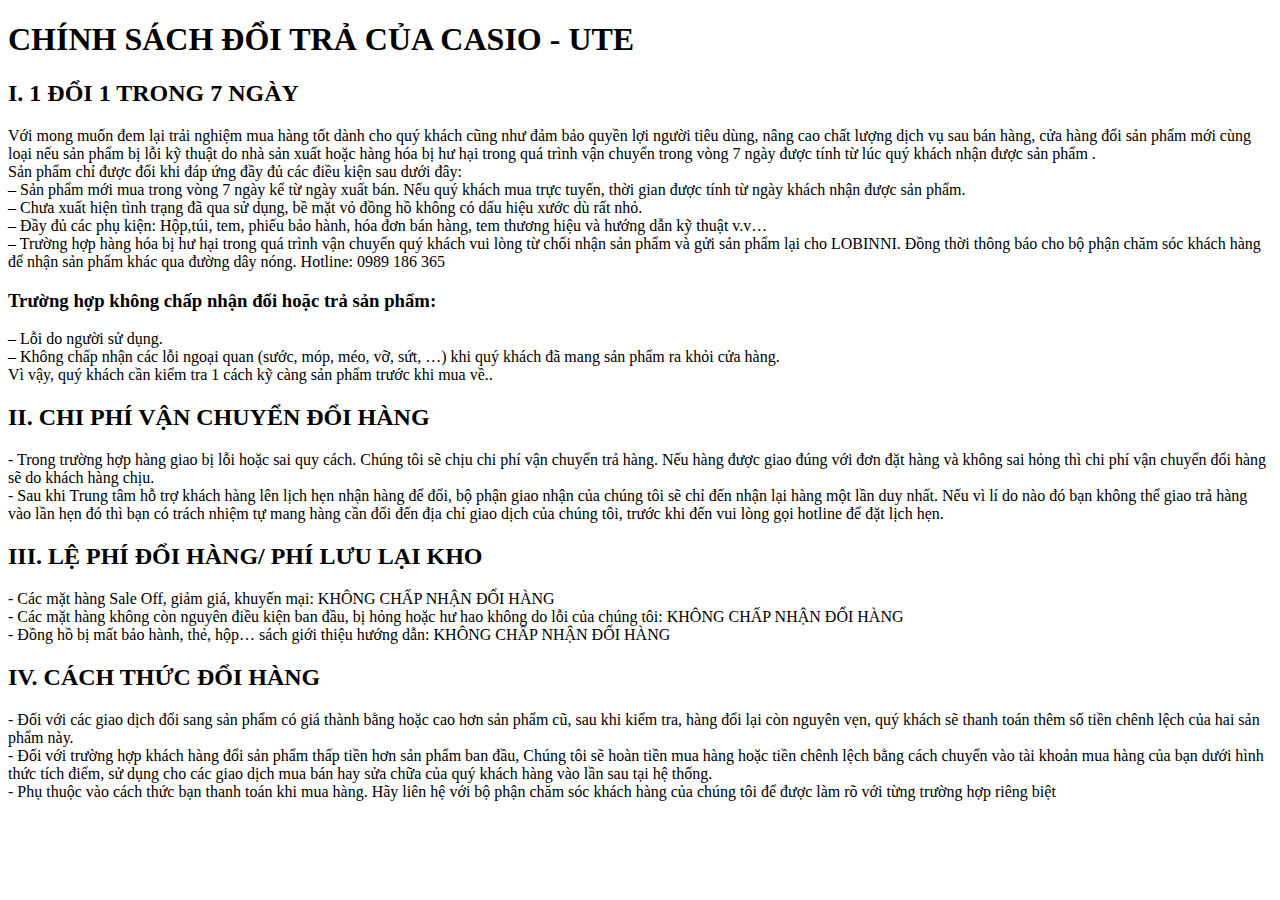
<file: ProjectWeb/WebContent/1_files/DoiTra.html>
<!DOCTYPE html>
<html><head><meta http-equiv="Content-Type" content="text/html; charset=UTF-8">
    <title>Chính sách đổi trả sản phẩm</title>
   </head>

<body>
<div class="wrap">
	<h1> CHÍNH SÁCH ĐỔI TRẢ CỦA CASIO - UTE</h1>
</div>
        <div class="content">
            
            <h2>I. 1 ĐỔI 1 TRONG 7 NGÀY</h2>
            <p>Với mong muốn đem lại trải nghiệm mua hàng tốt dành cho quý khách cũng như đảm bảo quyền lợi người tiêu dùng, nâng cao chất lượng dịch vụ sau bán hàng, cửa hàng đổi sản phẩm mới cùng loại nếu sản phẩm bị lỗi kỹ thuật do nhà sản xuất hoặc hàng hóa bị hư hại trong quá trình vận chuyển trong vòng 7 ngày được tính từ lúc quý khách nhận được sản phẩm . 
            <BR>Sản phẩm chỉ được đổi khi đáp ứng đầy đủ các điều kiện sau dưới đây:

			<BR>– Sản phẩm mới mua trong vòng 7 ngày kể từ ngày xuất bán. Nếu quý khách mua trực tuyến, thời gian được tính từ ngày khách nhận được sản phẩm.

			<BR>– Chưa xuất hiện tình trạng đã qua sử dụng, bề mặt vỏ đồng hồ không có dấu hiệu xước dù rất nhỏ.

			<BR>– Đầy đủ các phụ kiện: Hộp,túi, tem, phiếu bảo hành, hóa đơn bán hàng, tem thương hiệu và hướng dẫn kỹ thuật v.v…

			<BR>– Trường hợp hàng hóa bị hư hại trong quá trình vận chuyển quý khách vui lòng từ chối nhận sản phẩm và gửi sản phẩm lại cho LOBINNI. Đồng thời thông báo cho bộ phận chăm sóc khách hàng để nhận sản phẩm khác qua đường dây nóng. Hotline: 0989 186 365
			</p>
			
			<H3>Trường hợp không chấp nhận đổi hoặc trả sản phẩm:</H3>
			<P>– Lỗi do người sử dụng.
			<BR>– Không chấp nhận các lỗi ngoại quan (sước, móp, méo, vỡ, sứt, …) khi quý khách đã mang sản phẩm ra khỏi cửa hàng. 
			<BR>Vì vậy, quý khách cần kiểm tra 1 cách kỹ càng sản phẩm trước khi mua về.. </p>
            </div>
        <div class="content">
            <H2>II. CHI PHÍ VẬN CHUYỂN ĐỔI HÀNG</H2>
            
            
            <p>- Trong trường hợp hàng giao bị lỗi hoặc sai quy cách. Chúng tôi sẽ chịu chi phí vận chuyển trả hàng. 
            Nếu hàng được giao đúng với đơn đặt hàng và không sai hỏng thì chi phí vận chuyển đổi hàng sẽ do khách hàng chịu.
            <br>- Sau khi Trung tâm hỗ trợ khách hàng lên lịch hẹn nhận hàng để đổi, bộ phận giao nhận của chúng tôi sẽ chỉ đến nhận lại hàng một lần duy nhất. 
            Nếu vì lí do nào đó bạn không thể giao trả hàng vào lần hẹn đó thì bạn có trách nhiệm tự mang hàng cần đổi đến địa chỉ giao dịch của chúng tôi, 
            trước khi đến vui lòng gọi hotline để đặt lịch hẹn.</p>
        </div>
        <div class="content">
            <H2>III. LỆ PHÍ ĐỔI HÀNG/ PHÍ LƯU LẠI KHO</H2>
            <p>- Các mặt hàng Sale Off, giảm giá, khuyến mại: KHÔNG CHẤP NHẬN ĐỔI HÀNG 
            <br>- Các mặt hàng không còn nguyên điều kiện ban đầu, bị hỏng hoặc hư hao không do lỗi của chúng tôi: KHÔNG CHẤP NHẬN ĐỔI HÀNG
			<br>- Đồng hồ bị mất bảo hành, thẻ, hộp… sách giới thiệu hướng dẫn: KHÔNG CHẤP NHẬN ĐỔI HÀNG
            </p>
        </div>
        <div class="content">
            <H2>IV. CÁCH THỨC ĐỔI HÀNG</H2>
            <p>- Đối với các giao dịch đổi sang sản phẩm có giá thành bằng hoặc cao hơn sản phẩm cũ, sau khi kiểm tra, hàng đổi lại còn nguyên vẹn, quý khách sẽ thanh toán thêm số tiền chênh lệch của hai sản phẩm này.
            <br>- Đối với trường hợp khách hàng đổi sản phẩm thấp tiền hơn sản phẩm ban đầu, Chúng tôi sẽ hoàn tiền mua hàng hoặc tiền chênh lệch bằng cách chuyển vào tài khoản mua hàng của bạn dưới hình thức tích điểm, sử dụng cho các giao dịch mua bán hay sửa chữa của quý khách hàng vào lần sau tại hệ thống.
			<br>- Phụ thuộc vào cách thức bạn thanh toán khi mua hàng. Hãy liên hệ với bộ phận chăm sóc khách hàng của chúng tôi để được làm rõ với từng trường hợp riêng biệt
            </p>
        </div>
        
       
    </div>
</body></html>
</file>
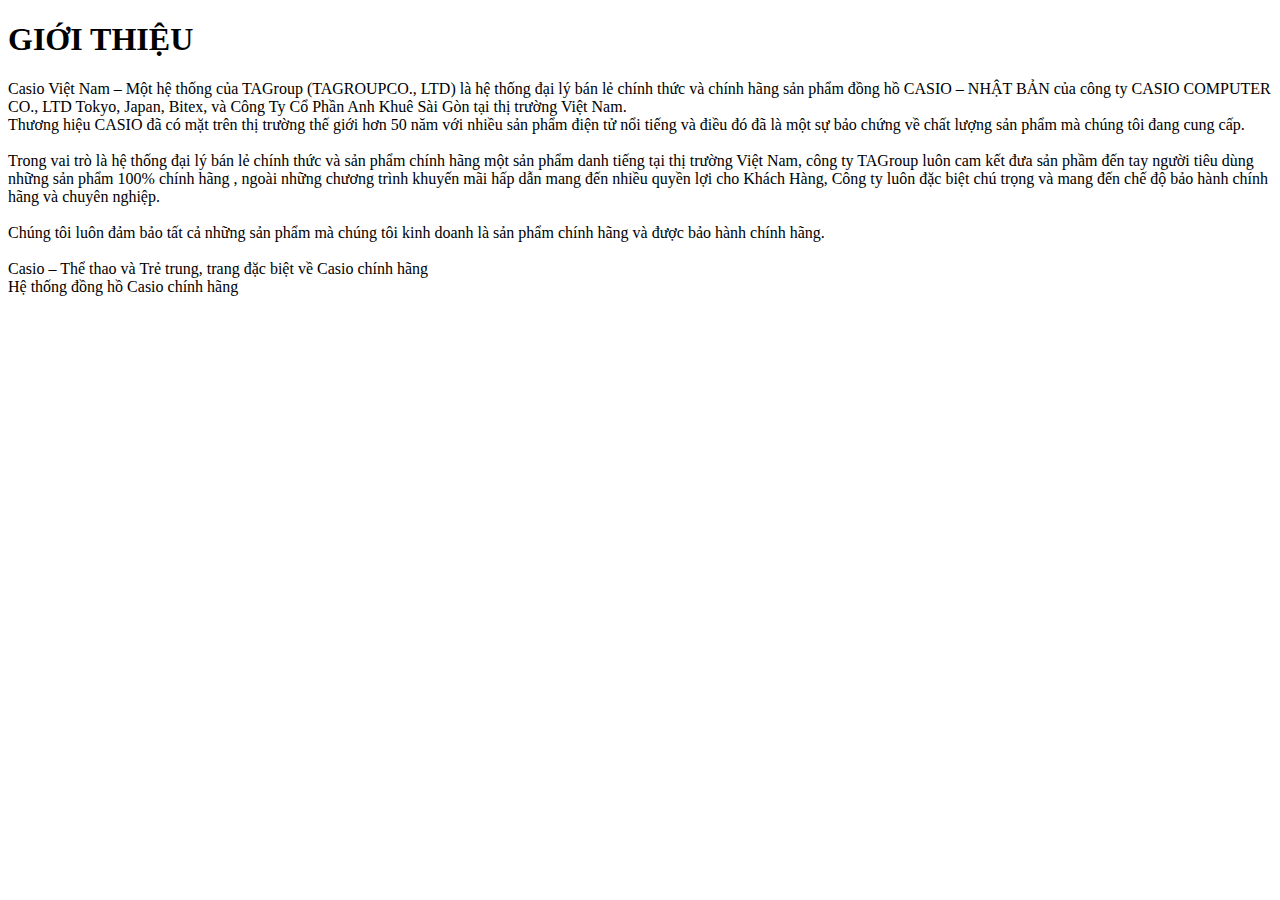
<file: ProjectWeb/WebContent/1_files/Review.html>
<!DOCTYPE html>
<html><head><meta http-equiv="Content-Type" content="text/html; charset=UTF-8">
    <title>CASIO-UTE</title>
 </head>

<body>
<div class="wrap">
	
</div>
<h1>GIỚI THIỆU</h1>
        <div class="content">
            
           
            
            
            <p>Casio Việt Nam – Một hệ thống của TAGroup (TAGROUPCO., LTD) là hệ thống đại lý bán lẻ chính thức và chính hãng sản phẩm đồng hồ CASIO – NHẬT BẢN của công ty CASIO COMPUTER CO., LTD Tokyo, Japan, Bitex, và Công Ty Cổ Phần Anh Khuê Sài Gòn tại thị trường Việt Nam.

        <BR>Thương hiệu CASIO đã có mặt trên thị trường thế giới hơn 50 năm với nhiều sản phẩm điện tử nổi tiếng và điều đó đã là một sự bảo chứng về chất lượng sản phẩm mà chúng tôi đang cung cấp.
 
       <BR><BR>Trong vai trò là hệ thống đại lý bán lẻ chính thức và  sản phẩm chính hãng  một sản phẩm danh tiếng tại thị trường Việt Nam, công ty TAGroup luôn cam kết đưa sản phầm đến tay người tiêu dùng những sản phẩm 100% chính hãng , ngoài những chương trình khuyến mãi hấp dẫn mang đến nhiều quyền lợi cho Khách Hàng, Công ty luôn  đặc biệt chú trọng và mang đến chế độ bảo hành chính hãng và chuyên nghiệp.

 
        <BR><BR>Chúng tôi luôn đảm bảo tất cả những sản phẩm mà chúng tôi kinh doanh là sản phẩm chính hãng và được bảo hành chính hãng.
 
 <BR><BR>Casio – Thể thao và Trẻ trung, trang đặc biệt về Casio chính hãng
<BR>Hệ thống đồng hồ Casio chính hãng </p>
        
       
    </div>
</body></html>
</file>
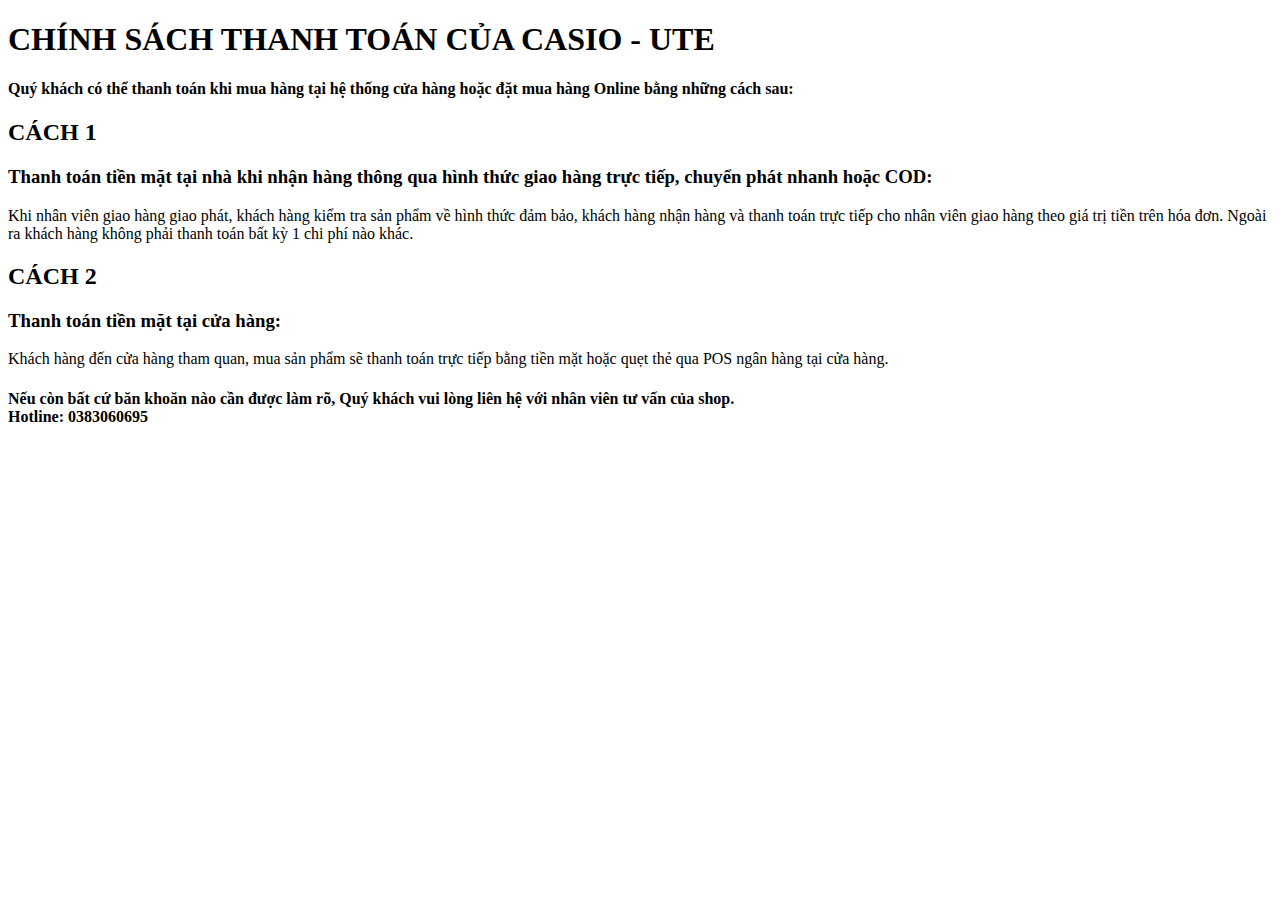
<file: ProjectWeb/WebContent/1_files/ThanhToan.html>
<!DOCTYPE html>
<html><head><meta http-equiv="Content-Type" content="text/html; charset=UTF-8">
    <title>Chính sách thanh toán</title>
   </head>

<body>
<div class="wrap">
	<h1> CHÍNH SÁCH THANH TOÁN CỦA CASIO - UTE</h1>
</div>
        <div class="content">
        	
        	<h4>Quý khách có thể thanh toán khi mua hàng tại hệ thống cửa hàng hoặc đặt mua hàng Online bằng những cách sau:</h4>
            
            <h2>CÁCH 1</h2>
            <H3> Thanh toán tiền mặt tại nhà khi nhận hàng thông qua hình thức giao hàng trực tiếp, chuyển phát nhanh hoặc COD:</H3>
            <p>Khi nhân viên giao hàng giao phát, khách hàng kiểm tra sản phẩm về hình thức đảm bảo, 
            khách hàng nhận hàng và thanh toán trực tiếp cho nhân viên giao hàng theo giá trị tiền trên hóa đơn. 
            Ngoài ra khách hàng không phải thanh toán bất kỳ 1 chi phí nào khác.</p>
			
			<h2>CÁCH 2</h2>
            <H3> Thanh toán tiền mặt tại cửa hàng:</H3>
            <p>Khách hàng đến cửa hàng tham quan, 
            mua sản phẩm sẽ thanh toán trực tiếp bằng tiền mặt hoặc quẹt thẻ qua POS ngân hàng tại cửa hàng.</p>
        </div>
         <div class="content">   
            <H4>Nếu còn bất cứ băn khoăn nào cần được làm rõ, Quý khách vui lòng liên hệ với nhân viên tư vấn của shop. <br>Hotline: 0383060695</H4>
        
       
    	</div>
	
      


    

</body></html>
</file>
